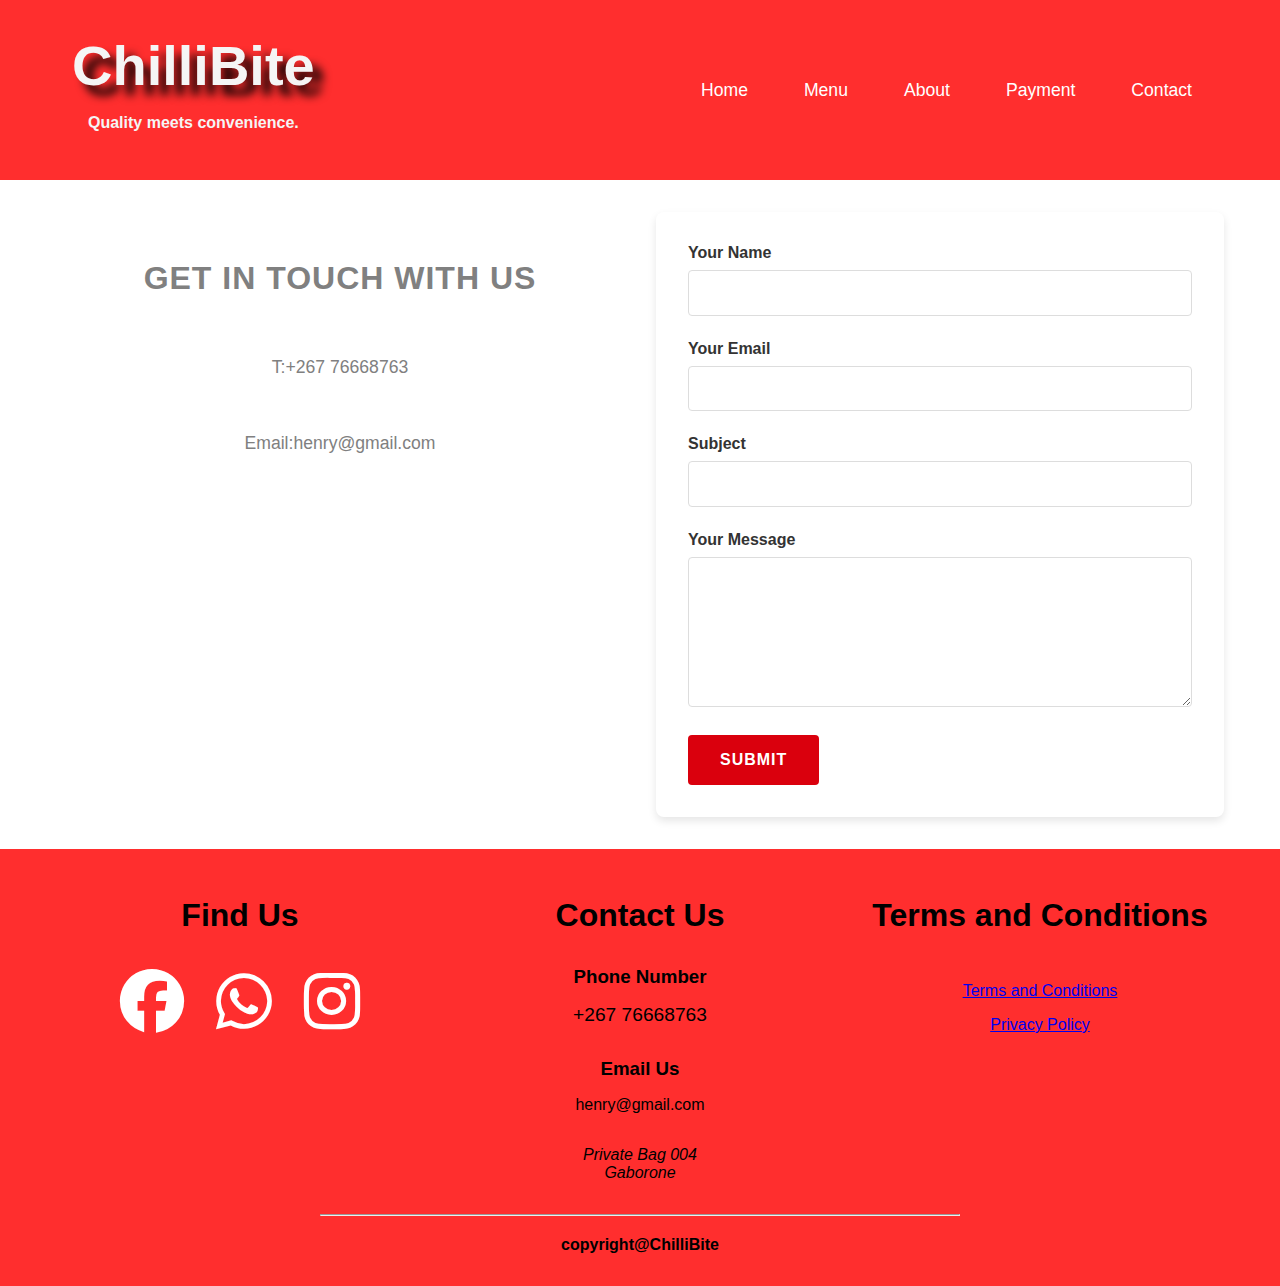
<file: contact.html>
<!DOCTYPE html>
<html lang="en">
<head>
  <meta charset="UTF-8">
  <meta name="viewport" content="width=device-width, initial-scale=1.0">
  <title>Contact Us</title>
  <link rel="stylesheet" href="style.css">
  <link rel="stylesheet" href="https://cdnjs.cloudflare.com/ajax/libs/font-awesome/6.7.2/css/all.min.css" integrity="sha512-Evv84Mr4kqVGRNSgIGL/F/aIDqQb7xQ2vcrdIwxfjThSH8CSR7PBEakCr51Ck+w+/U6swU2Im1vVX0SVk9ABhg==" crossorigin="anonymous" referrerpolicy="no-referrer" />
  <style>
   /* Contact Form Styles */
.form-area {
  display: flex;
  flex-wrap: wrap;
  justify-content: space-between;
  max-width: 1200px;
  margin: 2rem auto;
  padding: 0 1rem;
  gap: 2rem;
}

.get-in-touch {
  flex: 1;
  align-items: center;
  min-width: 300px;
 /*  background-color: #da000d; */
  color: gray;
  padding: 2rem;
  border-radius: 8px;
  /* box-shadow: 0 4px 8px rgba(0,0,0,0.1); */
  text-align: center;
 
  
}


.get-in-touch h1 {
  font-size: 2rem;
  margin-bottom: 1.5rem;
  text-transform: uppercase;
  letter-spacing: 1px;
}

.get-in-touch p {
  font-size: 1.1rem;
  margin-bottom: 1rem;
  line-height: 1.6;
}

form {
  flex: 1;
  min-width: 300px;
  background-color: white;
  padding: 2rem;
  border-radius: 8px;
  box-shadow: 0 4px 8px rgba(0,0,0,0.1);
}

form label {
  display: block;
  margin-bottom: 0.5rem;
  font-weight: bold;
  color: #333;
}

form input,
form textarea {
  width: 100%;
  padding: 0.8rem;
  margin-bottom: 1.5rem;
  border: 1px solid #ddd;
  border-radius: 4px;
  font-size: 1rem;
  transition: border-color 0.3s ease;
}

form input:focus,
form textarea:focus {
  outline: none;
  border-color: #da000d;
}

form textarea {
  min-height: 150px;
  resize: vertical;
}

form button {
  background-color: #da000d;
  color: white;
  border: none;
  padding: 1rem 2rem;
  font-size: 1rem;
  border-radius: 4px;
  cursor: pointer;
  transition: background-color 0.3s ease;
  text-transform: uppercase;
  font-weight: bold;
  letter-spacing: 1px;
}

form button:hover {
  background-color: #b3000a;
}

/* Responsive adjustments */
@media (max-width: 768px) {
  .form-area {
    flex-direction: column;
    gap: 1.5rem;
  }
  
  .get-in-touch,
  form {
    min-width: 100%;
  }
  
  .get-in-touch h1 {
    font-size: 1.8rem;
  }
}

@media (max-width: 480px) {
  .get-in-touch,
  form {
    padding: 1.5rem;
  }
  
  form button {
    width: 100%;
    padding: 1rem;
  }
}
  </style>
</head>
<body>
  <header>
    <nav class="navbar">
      <div class="brand" style="text-shadow: 10px 10px 10px rgb(0, 0, 0); font-size: 3.5rem;">ChilliBite
        <p style="font-size: 1rem; text-shadow: none;">Quality meets convenience.</p>
      </div>
      <ul class="navLinks">
        <li><a href="index.html">Home</a></li>
        <li><a href="menu.html">Menu</a></li>
        <li><a href="">About</a></li>
        <li><a href="payment.html">Payment</a></li>
        <li><a href="contact.html">Contact</a></li>
      </ul>
      <div class="hamburger">
        <span class="bar"></span>
        <span class="bar"></span>
        <span class="bar"></span>
      </div>
    </nav>
  </header>
  


<div class="form-area">
    <div class="get-in-touch">
     <h1>Get In Touch With Us</h1>
     <p>T:+267 76668763</p>
     <p>Email:henry@gmail.com</p>
    </div>
    <form action="Process.html">
   
    <label for="">Your Name</label>
    <input type="text" name="">
    <label for="email">Your Email</label>
    <input type="email" id="email">
    <label for="subject">Subject</label>
    <input type="text" id="subject">
    <label for="message">Your Message</label>
    <textarea name="message" id="message"></textarea>
    <button type="submit">Submit</button>
  
  </form>
</div>








  <!-- footer footer footer footer -->

  <footer class="footer">
    <div class="footer-container">
      <div class="social">
        <h2>Find Us</h2>
        <div class="icons">
          <a href="#"><i class="fa-brands fa-facebook"></i></a>
          <a href="#"><i class="fa-brands fa-whatsapp"></i></a>
          <a href="#"><i class="fa-brands fa-instagram"></i></a>
        </div>
      </div>
      <div class="contact">
        <h2>Contact Us</h2>  
        <div class="phone">
          <h3>Phone Number</h3>
          <p style="font-size: 1.2rem;">+267 76668763</a></p>
        </div>
        <div class="email">
          <h3>Email Us</h3>
          <p>henry@gmail.com </p>
        </div>
        <address>
          Private Bag 004 <br>
          Gaborone
        </address>
      </div>
      <div class="conditions">
        <h2>Terms and Conditions</h2>
        <a href="#">Terms and Conditions</a>
        <a href="#">Privacy Policy</a>
      </div>
    </div>
    <hr style="color: white; width: 50%;margin: 0 auto;">
    <h4 style="text-align: center; margin-top: 20px;">copyright@ChilliBite</h4>
  </footer>
</body>
</html>
</file>
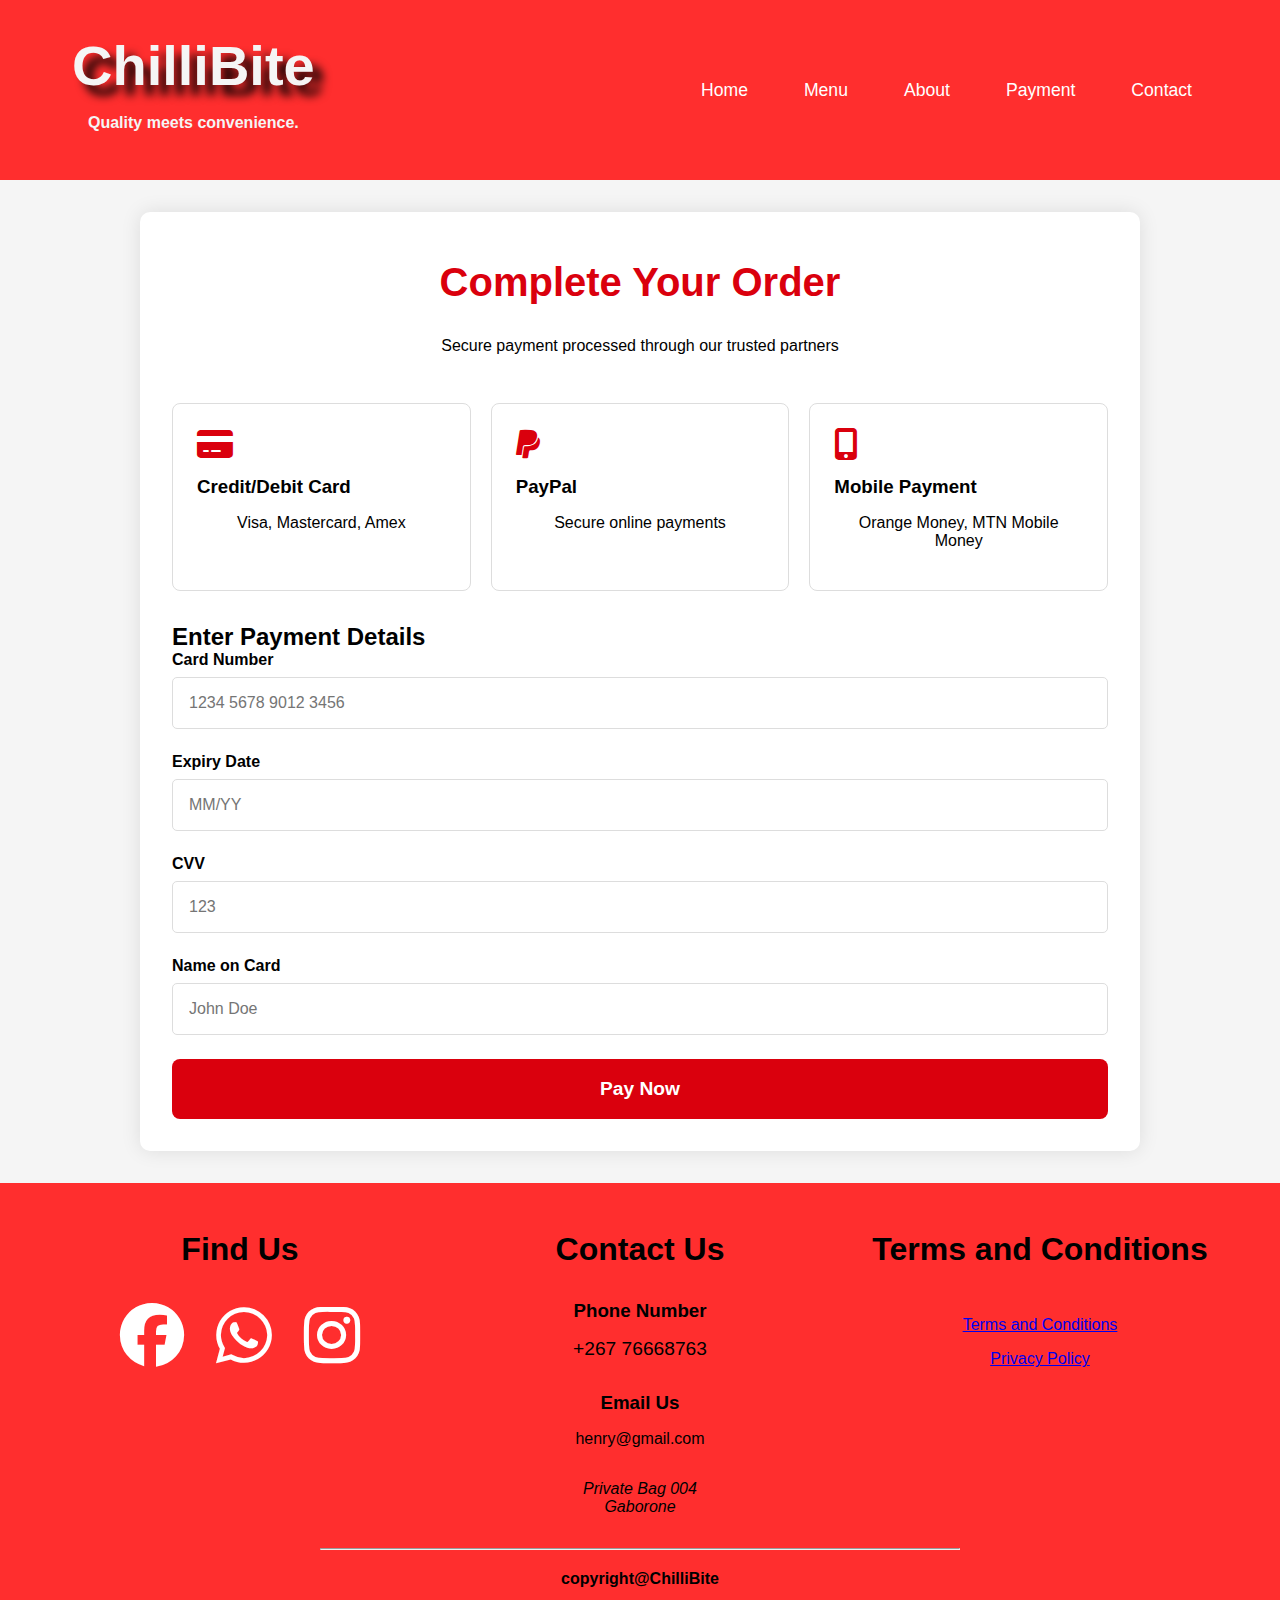
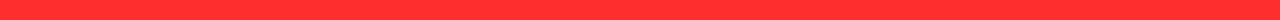
<file: payment.html>
<!DOCTYPE html>
<html lang="en">
<head>
  <meta charset="UTF-8">
  <meta name="viewport" content="width=device-width, initial-scale=1.0">
  <title>Payment - ChilliBite</title>
  <link rel="stylesheet" href="https://cdnjs.cloudflare.com/ajax/libs/font-awesome/6.7.2/css/all.min.css">
  <link rel="stylesheet" href="style.css">
  <style>
    /* Payment page styles */
    body {
      font-family: Arial, sans-serif;
      margin: 0;
      padding: 0;
      background-color: #f5f5f5;
    }
    
    .payment-container {
      max-width: 1000px;
      margin: 2rem auto;
      padding: 2rem;
      background: white;
      border-radius: 10px;
      box-shadow: 0 0 20px rgba(0,0,0,0.1);
    }
    
    .payment-header {
      text-align: center;
      margin-bottom: 2rem;
    }
    
    .payment-header h1 {
      color: #da000d;
      font-size: 2.5rem;
    }
    
    .payment-methods {
      display: flex;
      flex-wrap: wrap;
      gap: 20px;
      margin-bottom: 2rem;
    }
    
    .payment-method {
      flex: 1;
      min-width: 200px;
      border: 1px solid #ddd;
      padding: 1.5rem;
      border-radius: 8px;
      cursor: pointer;
      transition: all 0.3s ease;
    }
    
    .payment-method:hover {
      border-color: #da000d;
      box-shadow: 0 5px 15px rgba(218, 0, 13, 0.1);
    }
    
    .payment-method i {
      font-size: 2rem;
      color: #da000d;
      margin-bottom: 1rem;
    }
    
    .payment-form {
      margin-top: 2rem;
    }
    
    .form-group {
      margin-bottom: 1.5rem;
    }
    
    .form-group label {
      display: block;
      margin-bottom: 0.5rem;
      font-weight: bold;
    }
    
    .form-group input {
      width: 100%;
      padding: 1rem;
      border: 1px solid #ddd;
      border-radius: 5px;
      font-size: 1rem;
    }
    
    .pay-now-btn {
      background-color: #da000d;
      color: white;
      border: none;
      padding: 1.2rem 2rem;
      font-size: 1.2rem;
      border-radius: 8px;
      cursor: pointer;
      width: 100%;
      font-weight: bold;
      transition: all 0.3s ease;
    }
    
    .pay-now-btn:hover {
      background-color: #b3000a;
    }
    
    @media (max-width: 768px) {
      .payment-container {
        padding: 1rem;
        margin: 1rem;
      }
      
      .payment-header h1 {
        font-size: 1.8rem;
      }
    }
  </style>
</head>
<body>
  <header>
    <!-- Copy the same header from your menu.html -->
    <nav class="navbar">
      <div class="brand" style="text-shadow: 10px 10px 10px rgb(0, 0, 0); font-size: 3.5rem;">ChilliBite
        <p style="font-size: 1rem; text-shadow: none;">Quality meets convenience.</p>
      </div>
      <ul class="navLinks">
        <li><a href="index.html">Home</a></li>
        <li><a href="menu.html">Menu</a></li>
        <li><a href="">About</a></li>
        <li><a href="payment.html">Payment</a></li>
        <li><a href="contact.html">Contact</a></li>
      </ul>
      <div class="hamburger">
        <span class="bar"></span>
        <span class="bar"></span>
        <span class="bar"></span>
      </div>
    </nav>
  </header>

  <main>
    <div class="payment-container">
      <div class="payment-header">
        <h1>Complete Your Order</h1>
        <p>Secure payment processed through our trusted partners</p>
      </div>
      
      <div class="payment-methods">
        <div class="payment-method">
          <i class="fas fa-credit-card"></i>
          <h3>Credit/Debit Card</h3>
          <p>Visa, Mastercard, Amex</p>
        </div>
        
        <div class="payment-method">
          <i class="fab fa-paypal"></i>
          <h3>PayPal</h3>
          <p>Secure online payments</p>
        </div>
        
        <div class="payment-method">
          <i class="fas fa-mobile-alt"></i>
          <h3>Mobile Payment</h3>
          <p>Orange Money, MTN Mobile Money</p>
        </div>
      </div>
      
      <div class="payment-form">
        <h2>Enter Payment Details</h2>
        <form>
          <div class="form-group">
            <label for="card-number">Card Number</label>
            <input type="text" id="card-number" placeholder="1234 5678 9012 3456">
          </div>
          
          <div class="form-group">
            <label for="expiry">Expiry Date</label>
            <input type="text" id="expiry" placeholder="MM/YY">
          </div>
          
          <div class="form-group">
            <label for="cvv">CVV</label>
            <input type="text" id="cvv" placeholder="123">
          </div>
          
          <div class="form-group">
            <label for="name">Name on Card</label>
            <input type="text" id="name" placeholder="John Doe">
          </div>
          
          <button type="submit" class="pay-now-btn">Pay Now</button>
        </form>
      </div>
    </div>
  </main>

  <!-- Copy the same footer from your menu.html -->
  <footer class="footer">
    <div class="footer-container">
      <div class="social">
        <h2>Find Us</h2>
        <div class="icons">
          <a href="#"><i class="fa-brands fa-facebook"></i></a>
          <a href="#"><i class="fa-brands fa-whatsapp"></i></a>
          <a href="#"><i class="fa-brands fa-instagram"></i></a>
        </div>
      </div>
      <div class="contact">
        <h2>Contact Us</h2>  
        <div class="phone">
          <h3>Phone Number</h3>
          <p style="font-size: 1.2rem;">+267 76668763</a></p>
        </div>
        <div class="email">
          <h3>Email Us</h3>
          <p>henry@gmail.com </p>
        </div>
        <address>
          Private Bag 004 <br>
          Gaborone
        </address>
      </div>
      <div class="conditions">
        <h2>Terms and Conditions</h2>
        <a href="#">Terms and Conditions</a>
        <a href="#">Privacy Policy</a>
      </div>
    </div>
    <hr style="color: white; width: 50%;margin: 0 auto;">
    <h4 style="text-align: center; margin-top: 20px;">copyright@ChilliBite</h4>
  </footer>
</body>
</html>
</file>
<file: style.css>
*{
  padding: 0;
  margin: 0;
  box-sizing: border-box;
}
html{scroll-behavior: smooth;}
body{
  font-family: Arial, Helvetica, sans-serif;
}
header{
  background-color: rgb(255, 46, 46);
  width: 100%;
  position: sticky;
  top: 0;
  z-index: 100;
}

.navbar{
  display: flex;
  justify-content: space-between;
  align-items: center;
  padding:1rem 2rem;
  max-width: 1200px;
  margin: 0 auto;
  min-height: 20vh;
}

.navbar div{
  font-size: 2rem;
  color: whitesmoke;
  font-weight: bold;
}

.navbar .navLinks{
  display: flex;
  justify-content: center;
  align-items: center;
  gap: 1.5rem;
  list-style: none;
  flex-wrap: wrap;
}

.navLinks a{
  text-decoration: none;
  color:white;
  margin: 1rem;
  transition: text-decoration 0.3s ease;
  font-size: 1.1rem;
  
}

.navLinks a:hover{
  text-decoration: underline;
}

/* Hamburger Menu Styles */
.hamburger {
  display: none;
  cursor: pointer;
  padding: 10px;
}

.bar {
  display: block;
  width: 25px;
  height: 3px;
  margin: 5px auto;
  background-color: white;
  transition: all 0.3s ease;
}

@media (max-width: 768px) {
/*   .navbar {
    flex-direction: row;
    padding: 1rem;
    justify-content: space-between;
  } */
  .navLinks{
    flex-direction: row;
    padding: 1rem;
    justify-content: space-between;
  }
  
  /* .hamburger {
    display: block;
    z-index: 100;
  }
  
  .hamburger.active .bar:nth-child(1) {
    transform: translateY(8px) rotate(45deg);
  }
  
  .hamburger.active .bar:nth-child(2) {
    opacity: 0;
  }
  
  .hamburger.active .bar:nth-child(3) {
    transform: translateY(-8px) rotate(-45deg);
  }
  
  .navLinks {
    position: fixed;
    left: -100%;
    top: 0;
    width: 100%;
    height: 100vh;
    background-color: rgb(255, 46, 46);
    flex-direction: column;
    justify-content: center;
    gap: 2rem;
    transition: 0.3s;
    z-index: 99;
    padding: 0;
    margin: 0;
  }
  
  .navLinks.active {
    left: 0;
  }
  
  .brand {
    margin-bottom: 0;
    z-index: 100;
  } */
}

/* The hero section */
.hero{
  min-height: 70vh;
  background-image: url(HomeImages/dark-surface-with-blank-space-fast-food-menu.resized.jpg);
  background-repeat: no-repeat;
  background-size: cover;
  background-position:center;
  background-attachment:fixed;
  display: flex;
  justify-content: center;
  align-items: center;
  flex-direction: column;

  
}
.hero p{
  padding: 5rem;
  margin-bottom: 2rem;
  font-size: 2rem;
  color: white;
  line-height: 1.5;
  
}
.hero button{
  margin-bottom: 5rem;
  padding:1rem 2rem;
  border: none;
  background-color: #da000d;
  border-radius:2px ;
  transition: all 0.3s ease;
}
.hero button:hover{
  transform: scale(1.5);
}
.hero a{
  color: whitesmoke;
  font-weight: bold;
  text-decoration: none;
}


/* Top Selling Items Section */
 .top-selling, h1, p{
  text-align: center;
  padding: 1rem;
  
 }
  .customer-fav{
    display: flex;
    justify-content: center;
    max-width: 1200px;
    margin: 0 auto;
    gap: 50px;
  }
  .fav{
    background-color: white;
  box-shadow: 0 4px 8px rgba(0,0,0,0.5);
  padding: 10px;
  transition: transform 0.3s ease;
  text-align: center;
  width: 200px;
  }
  .fav:hover{
    transform: translateY(-5px);
   }
  .fav{
    width: 100%;
  }
  .addToOrder{
    padding: 1rem;
    background-color: rgb(255, 40, 40);
    border: 1px solid white;
    border-radius: 10px;
    width: 100%;
    font-size: 1rem;
    color: white;
    cursor: pointer;
   }
   .addToOrder:hover{
    transform: translateY(-5px);
   }
   .view-all-btn {
    display: inline-block;
    padding: 1rem 2rem;
    background-color: transparent;
    color: #da000d;
    border: 2px solid #da000d;
    border-radius: 5px;
    text-decoration: none;
    font-weight: bold;
    transition: all 0.3s ease;
    margin-top: 2rem;
  }
  
  .view-all-btn:hover {
    background-color: #da000d;
    color: white;
  }
  
  .view-all-btn i {
    margin-left: 8px;
  }
  @media(max-width:760px){
    .customer-fav{
      flex-direction: column;
      gap: 60px;
    }
    .fav img{
      width: 100%;
    }
  }
  
 
/* ABOUT SECTION */
.about{
  display: flex;
  justify-content: center;
  align-items: center;
  max-width: 1200px;
  margin: 0 auto;
  gap: 2rem;
  padding: 1rem;
  /* background-color: rgb(242, 242, 242); */
 
}
.about img{
  max-width: 100%;
  border-radius: 20px;
  margin-top: 10px;
  transition: all 0.3s ease;
  display: block;
  
}
.about img:hover{
 transform: scale(1.1);
}
.story{
  display: flex;
  flex-direction: column;
  align-items: center;
  gap:1.5rem;
  max-width: 700px;
  text-align: center;
}
.story h1{
  color: red;
  margin-bottom: 1rem;
  font-size: 2rem;
}
.story p{
  line-height: 1.4;
  margin-bottom: 2rem;
}
.story button{
  padding: 1rem 2rem;
  background-color: #333;
  
  border: none;
  border-radius: 5px;
  cursor: pointer;
  font-size: 1rem;
  transition: all 0.3s ease;
}
.story button a{
  color: whitesmoke;
}
.story button:hover{
  transform: scale(1.3);
}
.story a{
  text-decoration: none;
  color: rgb(51, 44, 44);
  display: block;
}
@media(max-width:768px){
  .about{
    display: flex;
    flex-direction: column-reverse;
  }
  .about p{
   min-width: 150px;
  }
}

.footer{
  background-color: rgb(255, 46, 46);
  width: 100%;
  padding: 2rem 0;
}
.footer-container{
  display: flex;
  justify-content: space-around;
  align-items: flex-start;
  max-width: 1200px;
  margin-inline: auto;
  padding: 0 1rem;
  gap: 2rem;
  flex-wrap:wrap ;
}
.social, .contact, .conditions{
  flex: 1;
  min-width: 250px;
  padding: 1rem;
}
.social h2, .conditions h2, .contact
 h2{
  color: black;
  font-weight: bold;
  text-align:center ;
  margin-bottom: 2rem;
  font-size: 2rem;
}
.icons{
  display: flex;
  justify-content: center;
  gap: 2rem;
  font-size: 4rem;
  flex-wrap: wrap;
}

.icons i{
 color: white;
  border-radius: 50%;
  transition: all 0.4s ease;
}
.icons i:hover{
  transform: scale(1.3);
}
.phone, .email, address{
  text-align: center;
  margin-bottom: 1rem;
}
.conditions{
  display: flex;
  flex-direction: column;
  align-items: center;
  gap: 1rem;
}

/* MENU PAGE MENU PAGE MENU PAGE */
/* Add to your existing CSS */
.drinks {
  width: 100%;
  max-width: 1200px;
  margin: 2rem auto;
  padding: 1rem 2rem;
}

.drinks h2 {
  text-align: center;
  color: white;
  font-size: 1.8rem;
  margin-bottom: 1.5rem;
  text-transform: uppercase;
  letter-spacing: 1px;
}

.drinks-content {
  display: flex;
  align-items: center;
  gap: 2rem;
}

.drinks img {
  max-width: 100%;
  border-radius: 5px;
  box-shadow: 0 4px 8px rgba(0,0,0,0.2);
  margin-left: auto; /* Pushes image to right */
}

/* Reuse your existing label styles */
.drinks .description {
  display: flex;
  flex-direction: column;
  gap: 1rem;
  margin-right: auto; /* Keeps options on left */
}

/* Responsive adjustments */
@media (max-width: 768px) {
  .drinks-content {
    flex-direction: column;
  }
  
  .drinks img {
    margin-left: 0;
    order: 2; /* Image after options on mobile */
  }
  
  .description {
    order: 1;
    width: 100%;
  }
}
</file>
